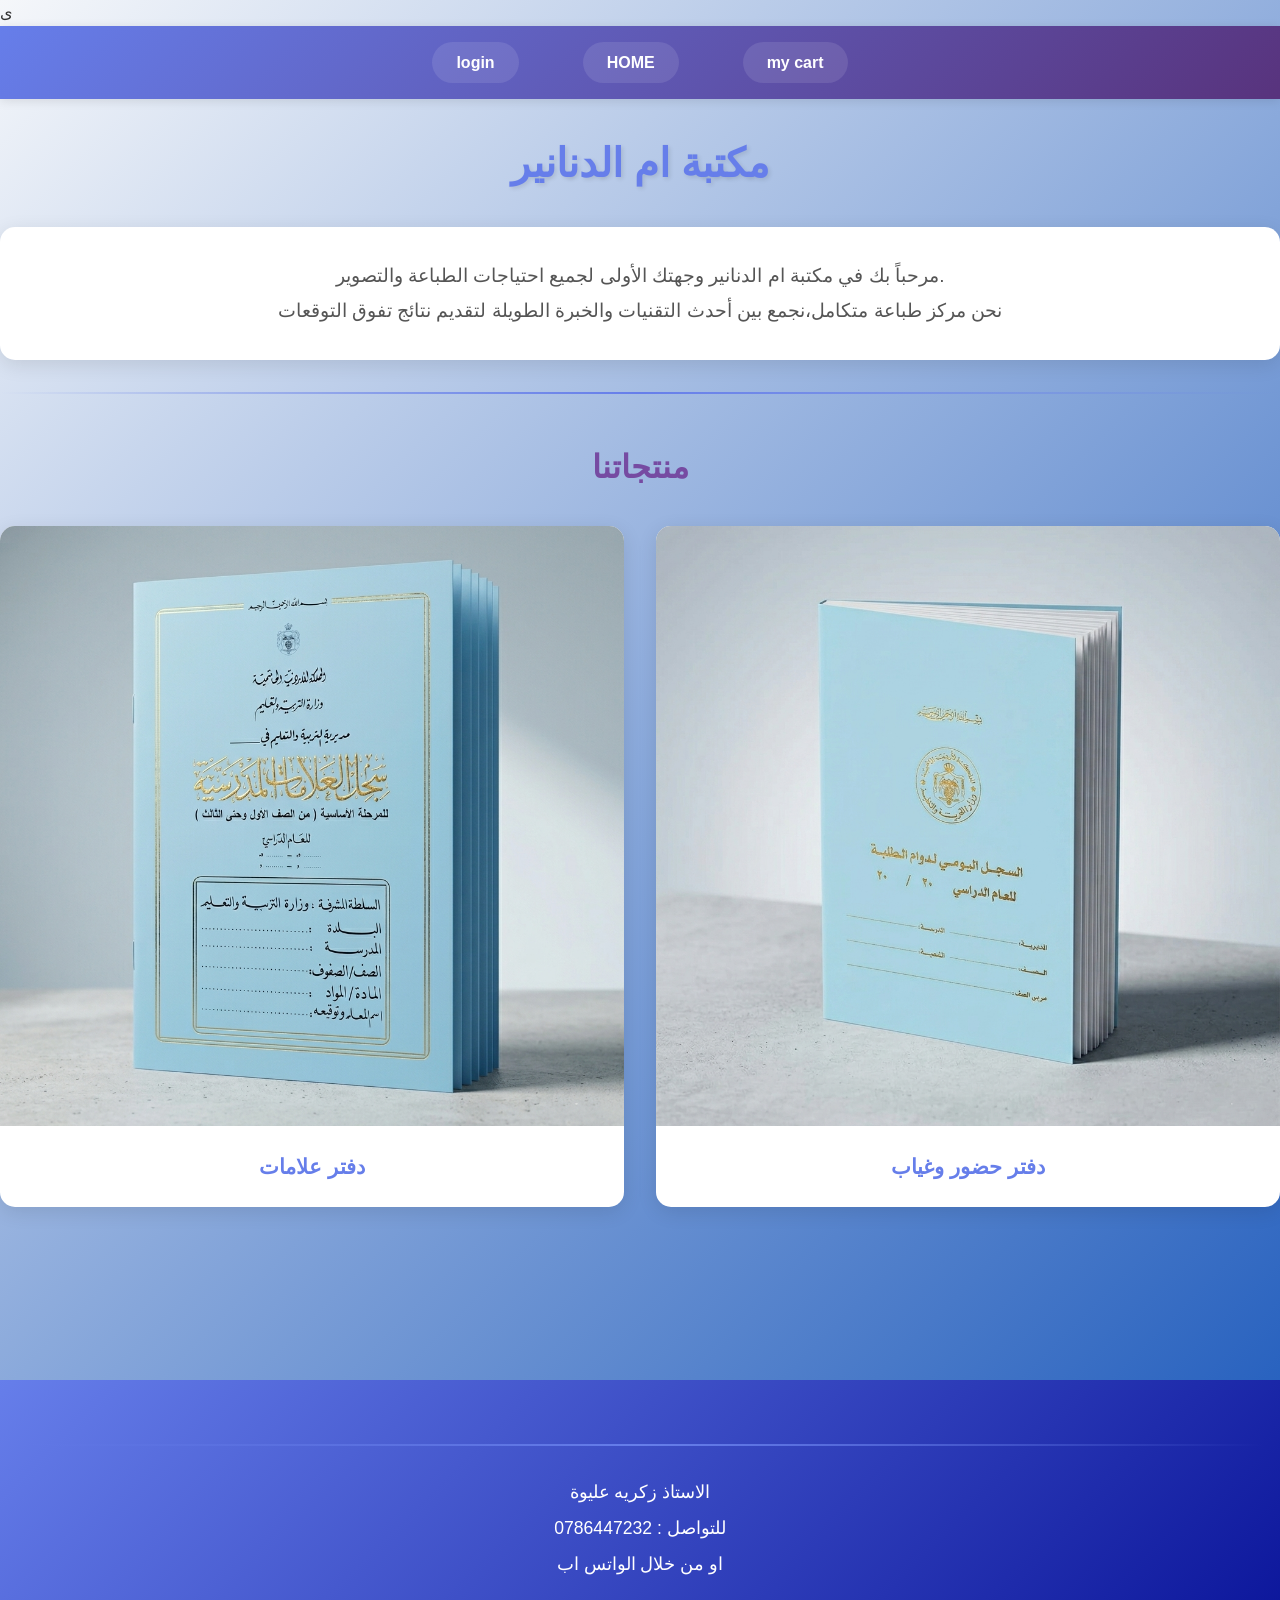
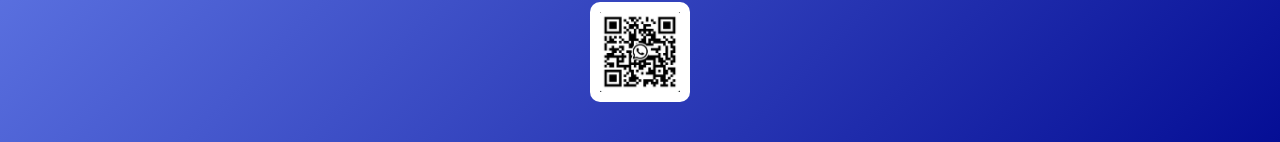
<file: index.html>
<!DOCTYPE html>
<link rel="stylesheet" href="style.css">
<html>

<head>
    <title> um aldananer store </title>
    <meta lang="ar">
    <meta charset="utf-8">
    <meta name="description" content="this is um aldananer store for printing and photocopy">

</head>
  ى
<body>
    <header>
        <nav>
            <a href="login.html"> login </a>
            <br>
            <a href="index.html"> HOME </a>
            <br>
            <a href="cart.html"> my cart </a>
        </nav>
    </header>
    <h1> مكتبة ام الدنانير </h1>
    <div class="about">
        <h3> مرحباً بك في مكتبة ام الدنانير وجهتك الأولى لجميع احتياجات الطباعة والتصوير.<br>
            نحن مركز طباعة متكامل،نجمع بين أحدث التقنيات والخبرة الطويلة لتقديم نتائج تفوق التوقعات </h3>
    </div>
    <hr>
    <h2> منتجاتنا </h2>
    <div class="books">
        <a href="cart.html">
            <img src="imge/mark.png" alt="دفتر علامات">
            <figcaption>
                <h2>دفتر علامات</h2>
            </figcaption>
        </a>

        <a href="cart.html">
            <img src="imge/attend.png" alt=" دفتر جضور ">
            <figcaption>
                <h2>دفتر حضور وغياب </h2>
            </figcaption>

        </a>
    </div>
    <!-- <img src="imge/header.jpg" alt="img" width="1300" height="500"> -->
    <div class="description">
        <p> </p>



    </div>
    <br> <br> <br>


    <footer>
        <div>
            <hr>
            <p> الاستاذ زكريه عليوة </p>
            <p> للتواصل : 0786447232 </p>
            <p> او من خلال الواتس اب </p>
            <img src="imge/WQR.jpg" alt="QR CODE" width="100" height="100">


        </div>

    </footer>

</body>

</html>
</file>
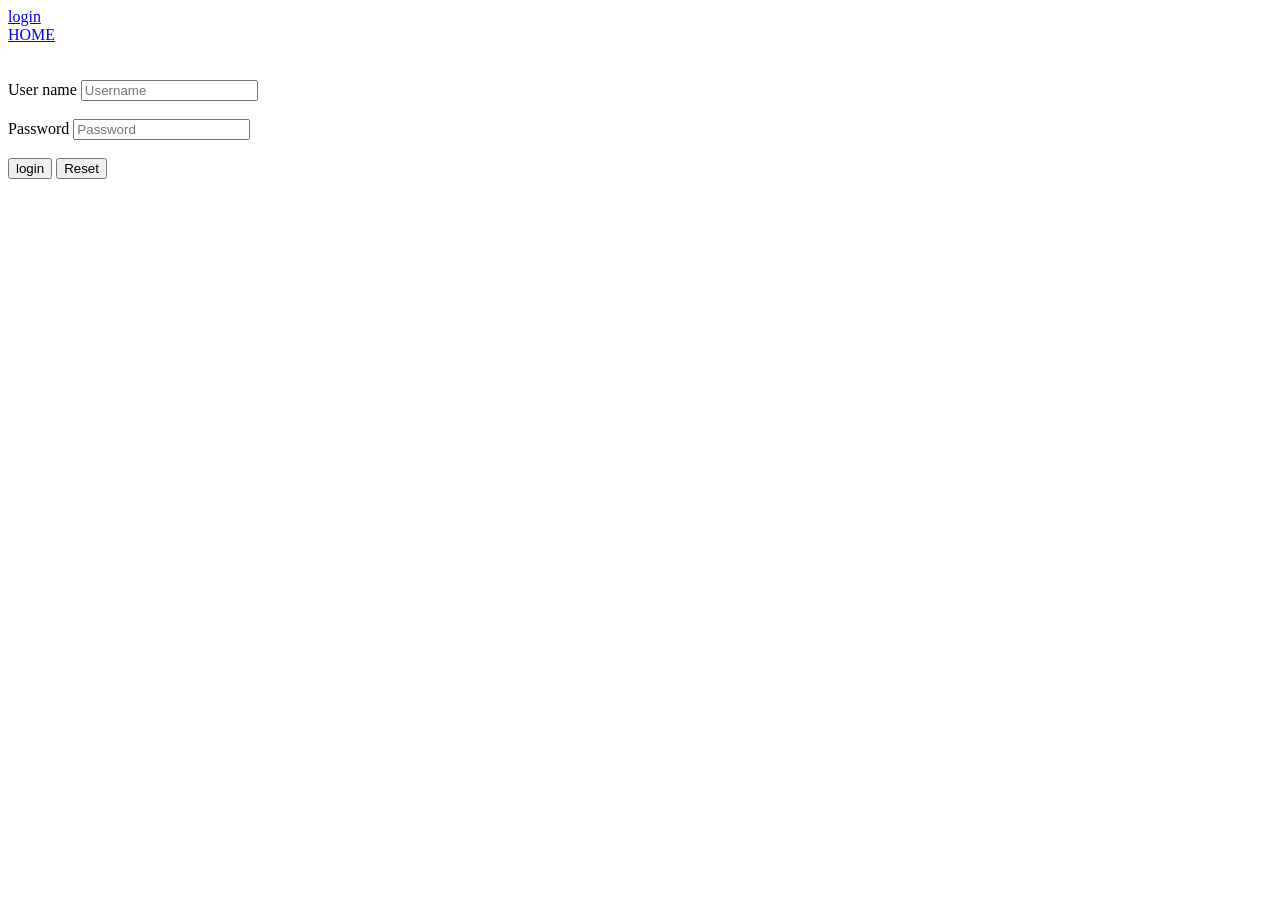
<file: login.html>
<!DOCTYPE html>
<html lang="en">

<head>
    <meta charset="UTF-8">
    <meta name="viewport" content="width=device-width, initial-scale=1.0">
    <title>Document</title>
</head>

<body>
    <header>
        <nav>
            <a href="login.html"> login </a>
            <br>
            <a href="index.html"> HOME </a>
        </nav>
    </header>
    <form method="GET">
        <br><br>
        <div>
            <label for="user">User name</label>
            <input id="user" type="text" required placeholder="Username" name="user">
        </div>
        <br>
        <div>
            <label for="pass">Password</label>
            <input id="pass" type="password" required placeholder="Password" name="pass">
        </div>
        <br>
        <input type="submit" value="login">
        <input type="reset">
    </form>
</body>

</html>
</file>
<file: style.css>
* {
    margin: 0;
    padding: 0;
    box-sizing: border-box;
}

body {
    font-family: 'Segoe UI', Tahoma, Geneva, Verdana, sans-serif;
    line-height: 1.6;
    color: #333;
    background: linear-gradient(135deg, #f5f7fa 0%, #0d4eb7 100%);
    min-height: 100vh;
}

header {
    background: linear-gradient(135deg, #667eea 0%, #58337d 100%);
    padding: 1rem 0;
    box-shadow: 0 2px 10px rgba(0, 0, 0, 0.1);
    position: sticky;
    top: 0;
    z-index: 100;
}

nav {
    max-width: 1200px;
    margin: 0 auto;
    display: flex;
    justify-content: center;
    gap: 2rem;
    padding: 0 1rem;
}

nav a {
    color: white;
    text-decoration: none;
    padding: 0.5rem 1.5rem;
    border-radius: 25px;
    transition: all 0.3s ease;
    font-weight: 600;
    background: rgba(255, 255, 255, 0.1);
}

nav a:hover {
    background: rgba(255, 255, 255, 0.3);
    transform: translateY(-2px);
}

.container {
    max-width: 1200px;
    margin: 0 auto;
    padding: 2rem 1rem;
}

h1 {
    text-align: center;
    color: #667eea;
    font-size: 2.5rem;
    margin: 2rem 0;
    text-shadow: 2px 2px 4px rgba(0, 0, 0, 0.1);
}

.about {
    background: white;
    padding: 2rem;
    border-radius: 15px;
    box-shadow: 0 5px 20px rgba(0, 0, 0, 0.1);
    margin: 2rem 0;
    text-align: center;
}

.about h3 {
    color: #555;
    font-size: 1.2rem;
    line-height: 1.8;
    font-weight: 400;
}

h2 {
    text-align: center;
    color: #764ba2;
    font-size: 2rem;
    margin: 3rem 0 2rem 0;
}

.books {
    display: grid;
    grid-template-columns: repeat(auto-fit, minmax(280px, 1fr));
    gap: 2rem;
    margin: 2rem 0;
}

.books a {
    text-decoration: none;
    color: inherit;
    background: white;
    border-radius: 15px;
    overflow: hidden;
    box-shadow: 0 5px 20px rgba(0, 0, 0, 0.1);
    transition: all 0.3s ease;
    display: flex;
    flex-direction: column;
}

.books a:hover {
    transform: translateY(-10px);
    box-shadow: 0 10px 30px rgba(0, 0, 0, 0.2);
}

.books img {
    width: 100%;
    height: 600px;
    object-fit: cover;
}

.books figcaption {
    padding: 1.5rem;
    text-align: center;
}

.books figcaption h2 {
    color: #667eea;
    font-size: 1.3rem;
    margin: 0;
}

footer {
    background: linear-gradient(135deg, #667eea 0%, #050e95 100%);
    color: white;
    text-align: center;
    padding: 2rem 1rem;
    margin-top: 4rem;
}

footer p {
    margin: 0.5rem 0;
    font-size: 1.1rem;
}

footer img {
    margin-top: 1rem;
    border-radius: 10px;
    background: white;
    padding: 10px;
}

hr {
    border: none;
    height: 2px;
    background: linear-gradient(to right, transparent, #667eea, transparent);
    margin: 2rem 0;
}

@media (max-width: 768px) {
    h1 {
        font-size: 1.8rem;
    }

    nav {
        flex-direction: column;
        gap: 0.5rem;
    }

    nav a {
        text-align: center;
    }

    .books {
        grid-template-columns: 1fr;
    }
}
</file>
